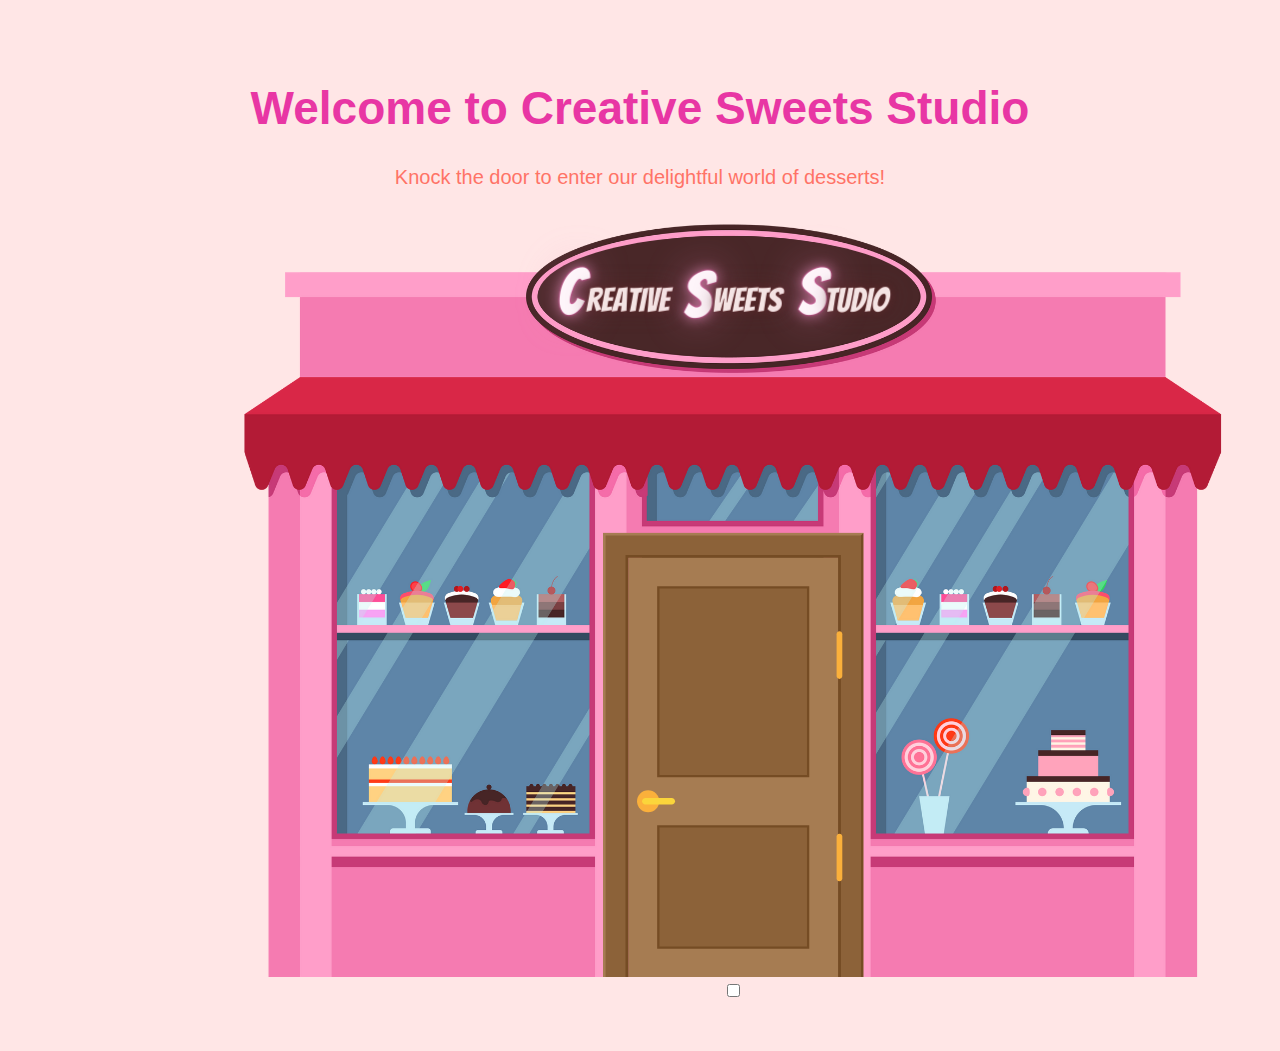
<file: index.html>
<!DOCTYPE html>
<html lang="en">
<head>
    <meta charset="UTF-8">
    <meta name="viewport" content="width=device-width, initial-scale=1.0">
    <title>Welcome to Creative Sweets Studio</title>
    <link rel="stylesheet" href="intro.css">
</head>
<body>
    <div class="container">
        <h1>Welcome to Creative Sweets Studio</h1>
        <p>Knock the door to enter our delightful world of desserts!</p>
        <label for="open-door-checkbox">
            <div class="door">
                <img src="assets/closed-door.png" alt="Closed Door">
                <input type="checkbox" id="open-door-checkbox">
                <img src="assets/open-door.png" alt="Open Door" class="open-door">
                <a href="home.html" class="open-button">Enter</a>
            </div>
        </label>

    </div>
</body>
</html>
</file>
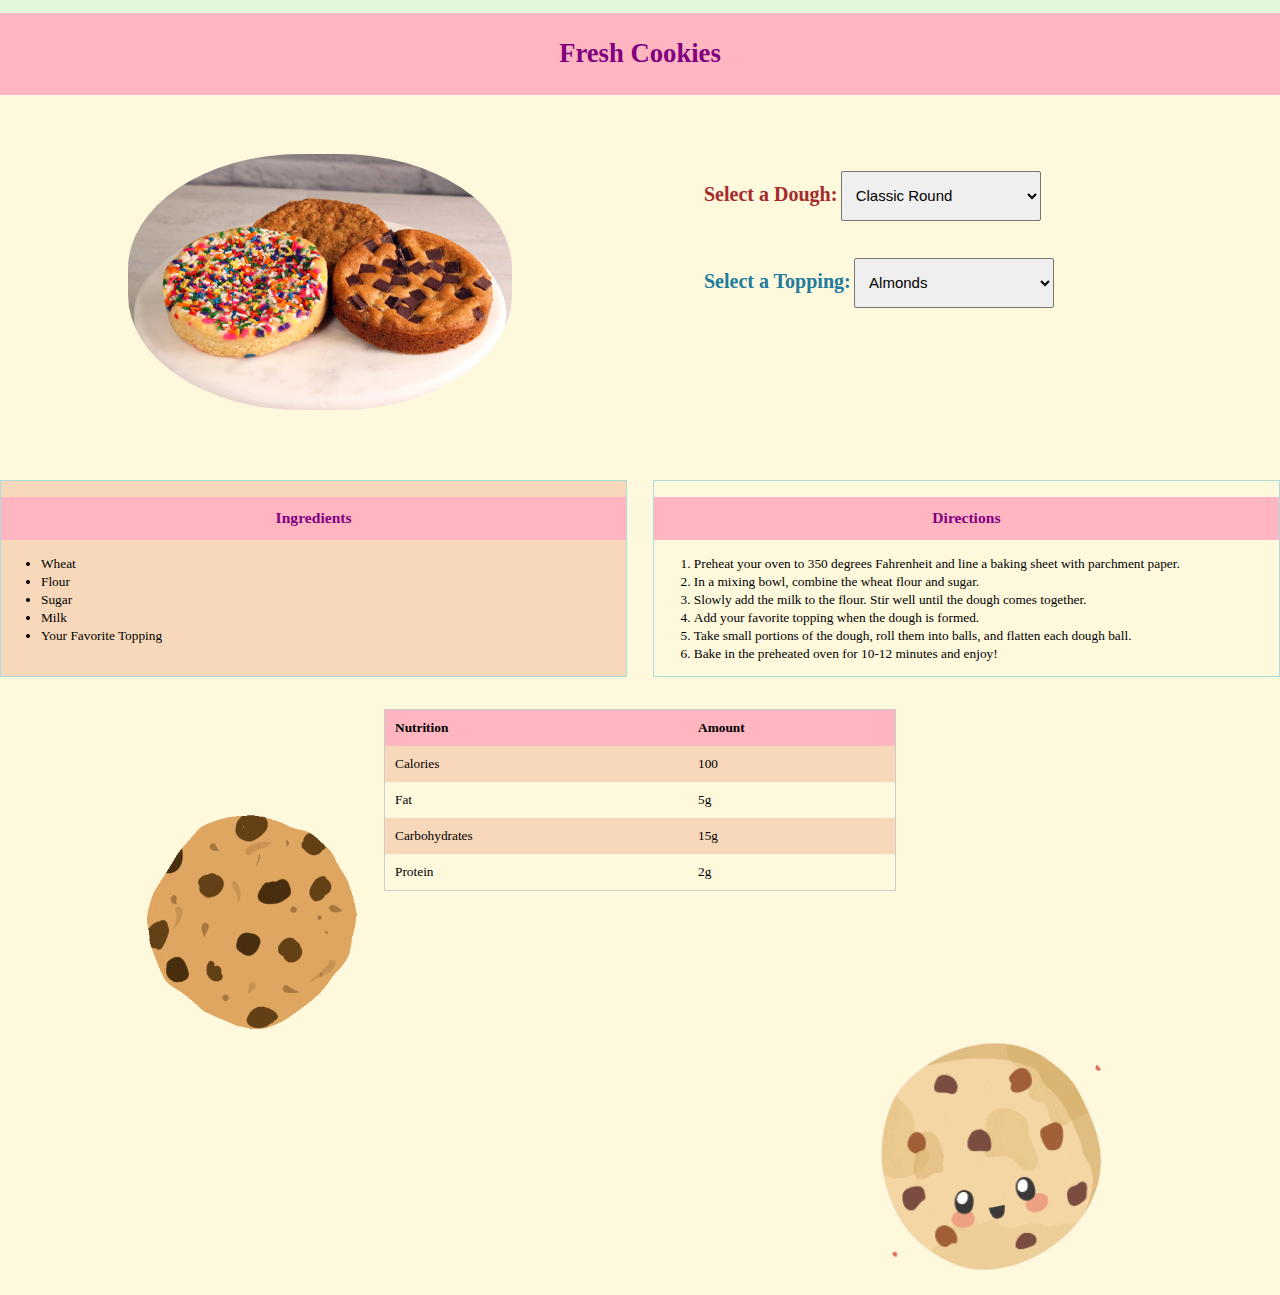
<file: cookie.html>
<!DOCTYPE html>
<html lang="en">
<head>
    <meta charset="UTF-8">
    <meta name="viewport" content="width=device-width, initial-scale=1.0">
    <title>Cookie Recipes</title>
    <link rel="stylesheet" href="style.css">
</head>
<body>

    <div class="abus-recipe">
	
        <h1 id="topname">Fresh Cookies</h1>
     
        <div id="flavour-select">
            <label for="dough">Select a Dough:</label>
            <select id="dough">
                <option value="Classic">Classic Round</option>
                <option value="Shortbread">Shortbread</option>
                <option value="Macaroon">Macaroon</option>
            </select>
        </div>

        <div id="toppings-select">
            <label for="toppings">Select a Topping:</label>
            <select id="toppings">
                <option value="Almonds">Almonds</option>
                <option value="Peanuts">Peanuts</option>
                <option value="ChocoChip">Chocolate chip</option>
            </select>
        </div>

        <div class="image">
            <img src="cookieimg.jpg" alt="Fresh Cookies Image">
		</div>
		 
        <br>
        <div class="info-container">
            <div id="ingredients">
                <h3>Ingredients</h3>
                <ul>
                    <li>Wheat</li>
                    <li>Flour</li>
                    <li>Sugar</li>
                    <li>Milk</li>
                    <li>Your Favorite Topping</li>
                </ul>
            </div>

            <div id="direction">
                <h3>Directions</h3>
                <ol>
                    <li>Preheat your oven to 350 degrees Fahrenheit and line a baking sheet with parchment paper.</li>
                    <li>In a mixing bowl, combine the wheat flour and sugar.</li>
                    <li>Slowly add the milk to the flour. Stir well until the dough comes together.</li>
                    <li>Add your favorite topping when the dough is formed.</li>
                    <li>Take small portions of the dough, roll them into balls, and flatten each dough ball.</li>
                    <li>Bake in the preheated oven for 10-12 minutes and enjoy!</li>
                </ol>
            </div>
        </div>
		<br>
		<br>
		
		<table class="nutrition-table">
            
                <tr>
                    <th>Nutrition</th>
                    <th>Amount</th>
                </tr>
            
          
                <tr>
                    <td>Calories</td>
                    <td>100</td>
                </tr>
                <tr>
                    <td>Fat</td>
                    <td>5g</td>
                </tr>
                <tr>
                    <td>Carbohydrates</td>
                    <td>15g</td>
                </tr>
                <tr>
                    <td>Protein</td>
                    <td>2g</td>
                </tr>
        </table>
		
		 <div class="gif1">
		<img src="cookie2.gif" alt="Fresh Cookies Image">
		</div>
		<div class ="gif2">
		<img src="cookie3.gif" alt="Fresh Cookies Image">
		</div>
		
		
    </div>
	
</body>
</html>
</file>
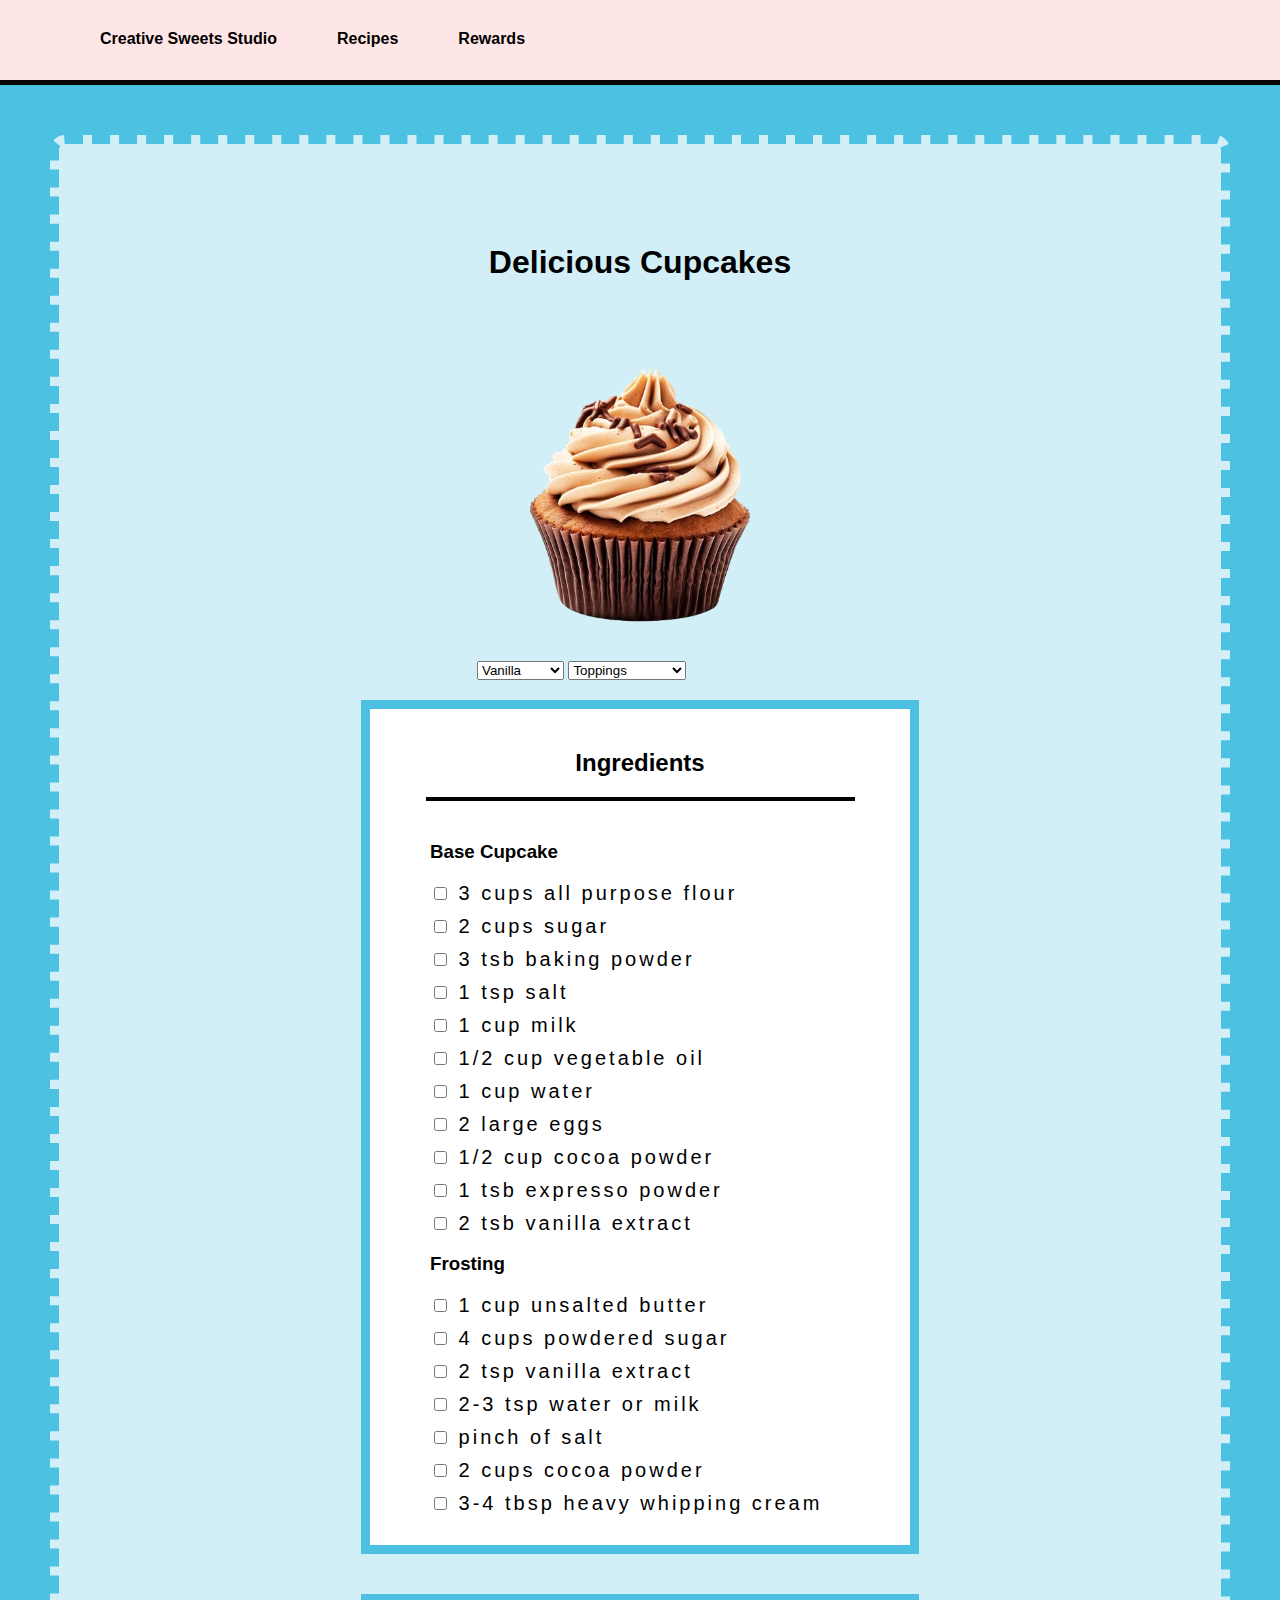
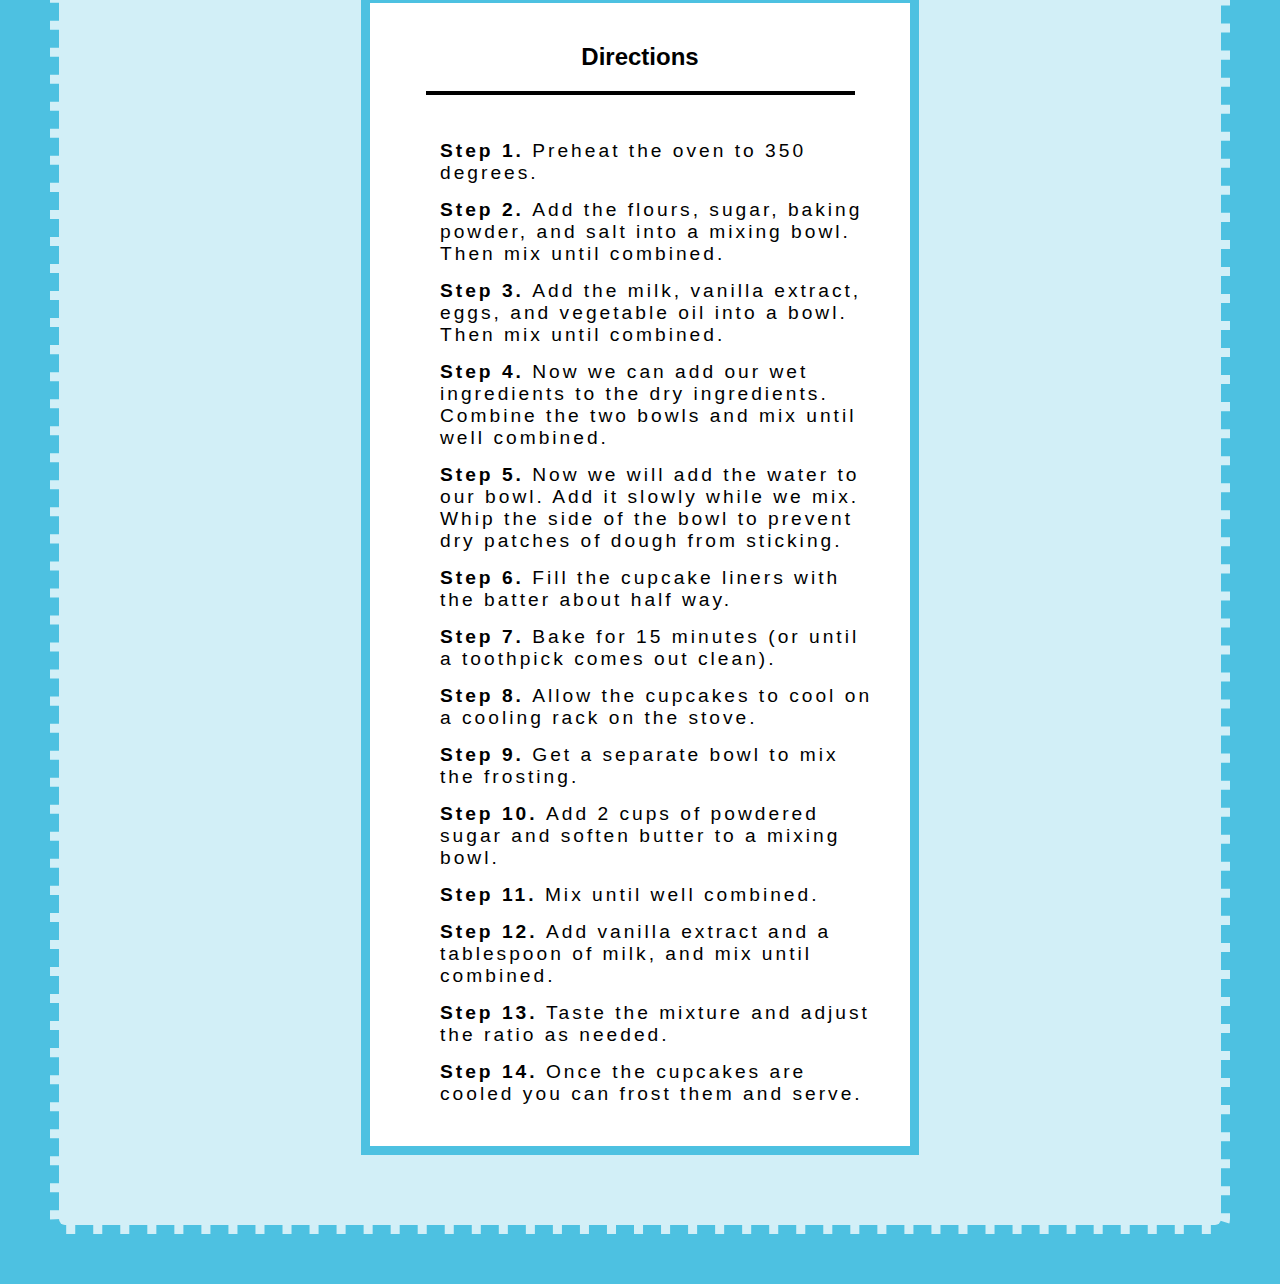
<file: cupcake.html>
<!DOCTYPE html>
<html lang="en">
  <head>
    <!-- lorena's page -->
    <meta charset="UTF-8" />
    <meta name="viewport" content="width=device-width, initial-scale=1.0" />
    <title>Document</title>
    <link rel="stylesheet" href="cupcake.css" />
  </head>
  <body>
    <menu>
      <ul>
        <li><a href="index.html">Creative Sweets Studio</a></li>
        <li><a href="home.html">Recipes</a></li>
        <li><a href="rewards.html">Rewards</a></li>
      </ul>
    </menu>

    <div class="container border">
      <h1>Delicious Cupcakes</h1>

      <div class="row">
        <div class="data">
          <div class="img-data" class="">
            <!-- <img src="assemble_cupcake/cc-i-c.png" class="top" alt="">
                <img src="assemble_cupcake/cc-b-c.png" class="mid" alt="">
                <img src="assemble_cupcake/cc-w.png" class="bottom" alt=""> -->
            <!-- <img src="/assets/cupcake/marshmallow.png" alt="marshmallow"> -->
            <!-- <img src="/assets/cupcake/sprinkles.png" alt="sprinkles"> -->
            <!-- <img src="/assets/cupcake/cookiecrumble.png" alt="cookiecrumble"> -->
            <img
              src="./assets/cupcake/cupcake.png"
              alt="cupcake"
              id=".c-flavor"
              class="pulse"
            />
          </div>
          <!-- <div class="bowl" class="">
            <img
              src="/assets/cupcake/cupcake.png"
              alt="cupcake"
              id=".c-flavor"
              class="sway"
            />
          </div> -->

          <select name="flavors" id="flavors">
            <option value="Flavors" disabled>Flavors</option>
            <option value="vanilla">Vanilla</option>
            <option value="chocolate">Chocolate</option>
            <option value="strawberry">Strawberry</option>
          </select>
          
          <select name="toppings" id="toppings">
            <option value="Toppings" disabed>Toppings</option>
            <option value="sprinkles">Sprinkles</option>
            <option value="marshmallows">Marshmallows</option>
            <option value="cookie">Cookie Crumble</option>
          </select>
        </div>
      </div>

      <!-- <hr /> -->

      <div class="row">
        <div class="ingredients border2">
          <h2>Ingredients</h2>
          <hr>
          <div class="inner-ingredients">
            <h3>Base Cupcake</h3>
            <div class="ingredient">
              <input type="checkbox" id="item" />
              <label for="item">3 cups all purpose flour</label>
            </div>
            <div class="ingredient">
              <input type="checkbox" id="item" />
              <label for="item">2 cups sugar</label>
            </div>
            <div class="ingredient">
              <input type="checkbox" id="item" />
              <label for="item">3 tsb baking powder</label>
            </div>

            <div class="ingredient">
              <input type="checkbox" id="item" />
              <label for="item">1 tsp salt</label>
            </div>
            <div class="ingredient">
              <input type="checkbox" id="item" />
              <label for="item">1 cup milk</label>
            </div>
            <div class="ingredient">
              <input type="checkbox" id="item" />
              <label>1/2 cup vegetable oil</label><br />
            </div>

            <div class="ingredient">
              <input type="checkbox" id="item" />
              <label for="item">1 cup water</label>
            </div>
            <div class="ingredient">
              <input type="checkbox" id="item" />
              <label for="item">2 large eggs</label>
            </div>
            <div class="ingredient">
              <input type="checkbox" id="item" />
              <label>1/2 cup cocoa powder</label><br />
            </div>
            <div class="ingredient">
              <input type="checkbox" id="item" />
              <label>1 tsb expresso powder</label><br />
            </div>
            <div class="ingredient">
              <input type="checkbox" id="item" />
              <label>2 tsb vanilla extract</label>
            </div>

            <!-- <li class="c-flavor">1/2 cup cocoa powder</li>
                <li class="c-flavor">1 tsb expresso powder</li>
                <li class="c-flavor">2 tsb vanilla extract</li> -->

            <!-- INGREDIENT - SECONDARY SECTION -->

            <h3>Frosting</h3>
            <div class="ingredient">
              <input type="checkbox" id="item" />
              <label>1 cup unsalted butter</label>
            </div>
            <div class="ingredient">
              <input type="checkbox" id="item" />
              <label>4 cups powdered sugar</label>
            </div>
            <div class="ingredient">
              <input type="checkbox" id="item" />
              <label>2 tsp vanilla extract</label>
            </div>
            <div class="ingredient">
              <input type="checkbox" id="item" />
              <label>2-3 tsp water or milk</label>
            </div>
            <div class="ingredient">
              <input type="checkbox" id="item" />
              <label>pinch of salt</label>
            </div>
            <div class="ingredient">
              <input type="checkbox" id="item" />
              <label>2 cups cocoa powder</label>
            </div>
            <div class="ingredient">
              <input type="checkbox" id="item" />
              <label>3-4 tbsp heavy whipping cream</label>
            </div>

            <!-- <li class="c-frosting">2 cups cocoa powder</li>
              <li class="c-frosting">3-4 tbsp heavy whipping cream</li> -->
          </div>
        </div>

        <!-- <hr /> -->
        <div class="recipe border2">
          <h2>Directions</h2>
          <hr>
          <ol>
            <li>Preheat the oven to 350 degrees.</li>
            <li>
              Add the flours, sugar, baking powder, and salt into a mixing bowl.
              Then mix until combined.
            </li>
            <li>
              Add the milk, vanilla extract, eggs, and vegetable oil into a
              bowl. Then mix until combined.
            </li>
            <li>
              Now we can add our wet ingredients to the dry ingredients. Combine
              the two bowls and mix until well combined.
            </li>
            <li>
              Now we will add the water to our bowl. Add it slowly while we mix.
              Whip the side of the bowl to prevent dry patches of dough from
              sticking.
            </li>
            <li>Fill the cupcake liners with the batter about half way.</li>
            <li>Bake for 15 minutes (or until a toothpick comes out clean).</li>
            <li>Allow the cupcakes to cool on a cooling rack on the stove.</li>
            <li>Get a separate bowl to mix the frosting.</li>
            <li>
              Add 2 cups of powdered sugar and soften butter to a mixing bowl.
            </li>
            <li>Mix until well combined.</li>
            <li>
              Add vanilla extract and a tablespoon of milk, and mix until
              combined.
            </li>
            <li>Taste the mixture and adjust the ratio as needed.</li>
            <li>Once the cupcakes are cooled you can frost them and serve.</li>
          </ol>
        </div>
      </div>

      <!-- <hr /> -->
    </div>
  </body>
</html>
</file>
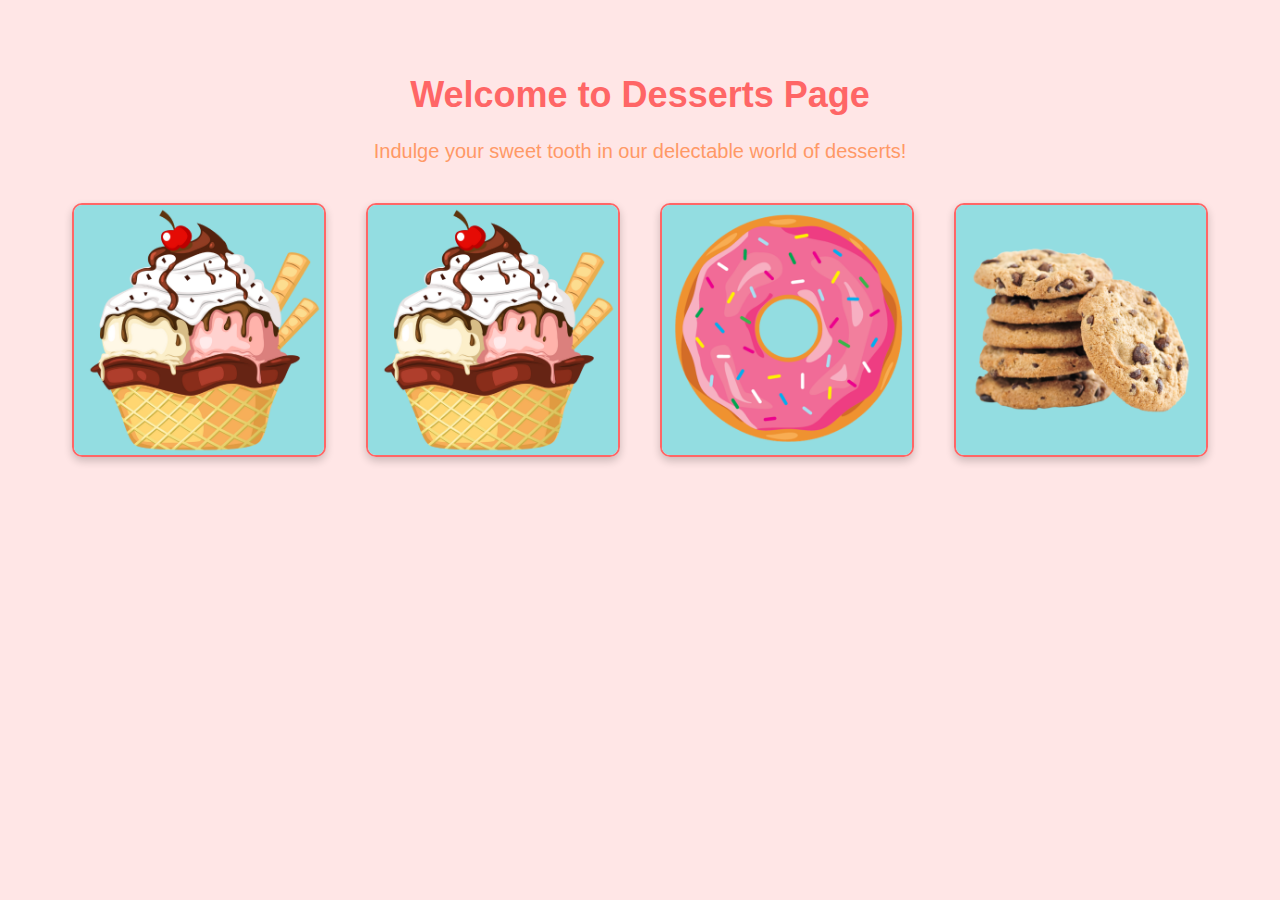
<file: home.html>
<!DOCTYPE html>
<html lang="en">
<head>
    <meta charset="UTF-8">
    <meta name="viewport" content="width=device-width, initial-scale=1.0">
    <title>Dessert Page</title>
    <link rel="stylesheet" href="styles.css">
</head>
<body>
    <div class="container">
        <h1>Welcome to Desserts Page</h1>
        <p>Indulge your sweet tooth in our delectable world of desserts!</p>
        <div class="dessert-boxes">
            <div class="dessert-boxes">
                <div class="box cupcake">
                    <a href="cupcake.html">
                        <div class="box-image">
                        </div>
                    </a>
                </div>
                <div class="box ice-cream">
                    <a href="icecream.html">
                        <div class="box-image">
                        </div>
                    </a>
                </div>
                <div class="box donut">
                    <a href="donut.html">
                        <div class="box-image">
                        </div>
                    </a>
                </div>
                <div class="box cookies">
                    <a href="cookie.html">
                        <div class="box-image">
                        </div>
                    </a>
                </div>
            </div>            
        </div>
    </div>
</body>
</html>
</file>
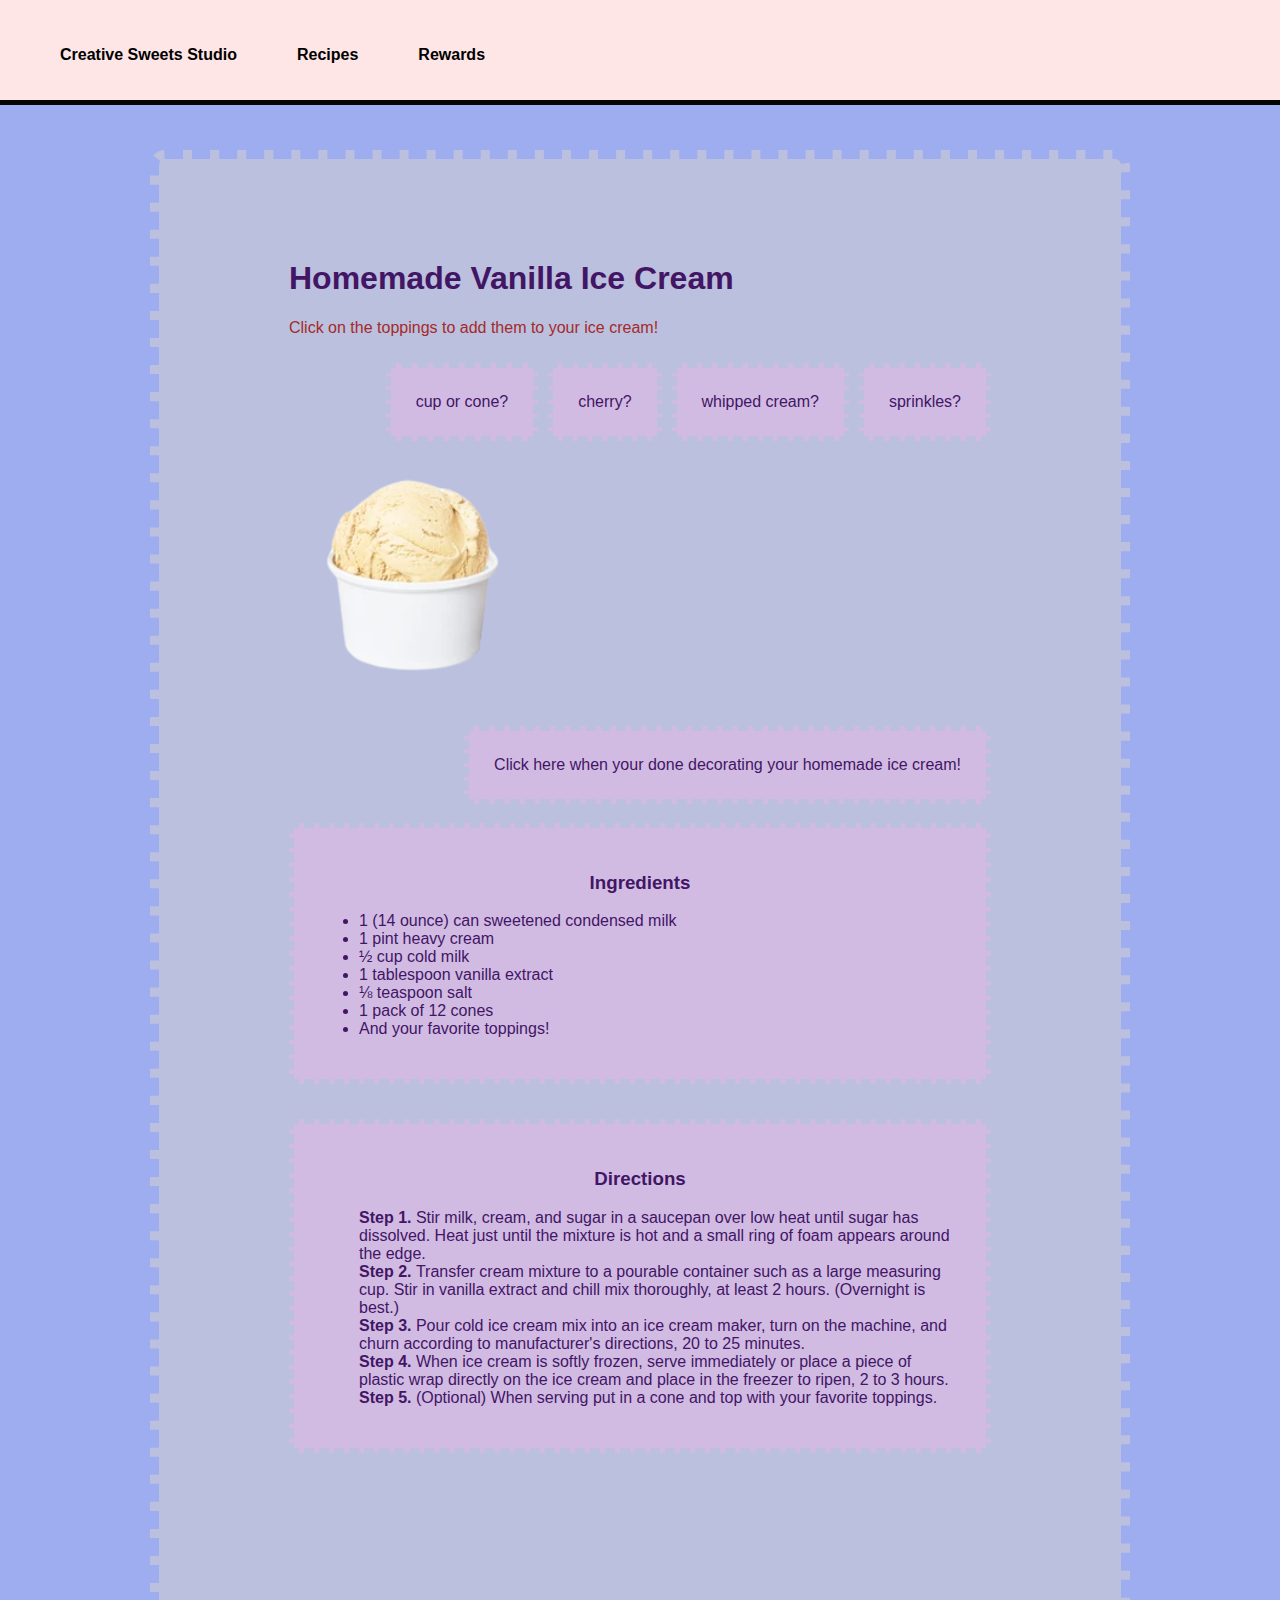
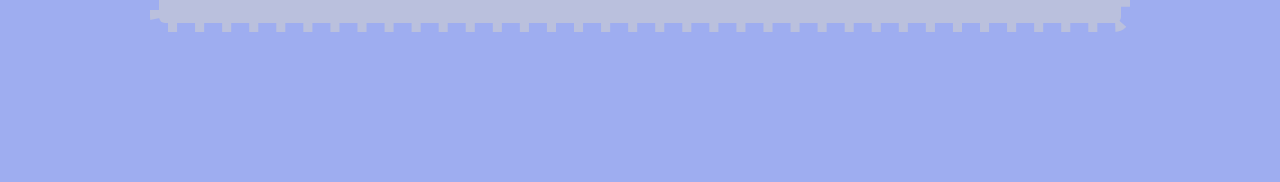
<file: icecream.html>
<!--wajeeha-->
<!DOCTYPE html>
<html lang="en">
    <head>
        <meta charset="UTF-8">
        <meta name="viewport" content="width=device-width, initial-scale=1.0">
        <link rel="stylesheet" href="icecream.css">
        <title>Ice Cream Recipe</title>
    </head>
    <body>
        <div class="menu">
            <ul>
                <li><a href="index.html">Creative Sweets Studio</a></li>
                <li><a href="home.html">Recipes</a></li>
                <li><a href="rewards.html">Rewards</a></li>
                <!-- <li><a href="https://desserts-web-page.vercel.app/">Creative Sweets Studio</a></li>
                <li><a href="https://desserts-web-page.vercel.app/home.html">Recipes</a></li>
                <li><a href="https://desserts-web-page.vercel.app/rewards.html">Rewards</a></li> -->
            </ul>
        </div>
    <main>
        <h1>Homemade Vanilla Ice Cream</h1>
        <p>Click on the toppings to add them to your ice cream!</p>
    
            <input type="checkbox" id="sprinkles">
        <label for="sprinkles">sprinkles?</label>
            <img src="sprinkles.png" alt="sprinkles" class="sprinkles">

            <input type="checkbox" id="whippedcream">
        <label for="whippedcream">whipped cream?</label>
            <img src="whippedcream.png" alt="whippedcream" class="whippedcream">

            <input type="checkbox" id="cherry">
        <label for="cherry">cherry?</label>
            <img src="cherry.png" alt="cherry" class="cherry">

            <input type="checkbox" id="cone">
        <label for="cone">cup or cone?</label>
            <img src="v_cup.png" alt="icecream" class="icecream slide">
    
            <input type="checkbox" id="confetti">
        <label for="confetti">Click here when your done decorating your homemade ice cream!</label>
            <img src="confetti.png" alt="confetti" class="confetti">

            <br><br><br><br><br>
            <div class="ingredient">
                <h3>Ingredients</h3>
                <ul>    
                    <li>1 (14 ounce) can sweetened condensed milk</li>
                    <li>1 pint heavy cream</li>
                    <li>½ cup cold milk</li>
                    <li>1 tablespoon vanilla extract</li>
                    <li>⅛ teaspoon salt</li>
                    <li>1 pack of 12 cones</li>
                    <li>And your favorite toppings!</li>
                </ul>
            </div>

            <div class="ingredient">
                <h3>Directions</h3>
                <ol>
                    <li>Stir milk, cream, and sugar in a saucepan over low heat until sugar has dissolved. Heat just until the mixture is hot and a small ring of foam appears around the edge. </li>
                    <li>Transfer cream mixture to a pourable container such as a large measuring cup. Stir in vanilla extract and chill mix thoroughly, at least 2 hours. (Overnight is best.)</li>
                    <li>Pour cold ice cream mix into an ice cream maker, turn on the machine, and churn according to manufacturer's directions, 20 to 25 minutes.</li>
                    <li>When ice cream is softly frozen, serve immediately or place a piece of plastic wrap directly on the ice cream and place in the freezer to ripen, 2 to 3 hours.</li>
                    <li>(Optional) When serving put in a cone and top with your favorite toppings. </li>
                </ol>
            </div>
            <br><br><br><br><br>
    </main>
    </body>
</html>
</file>
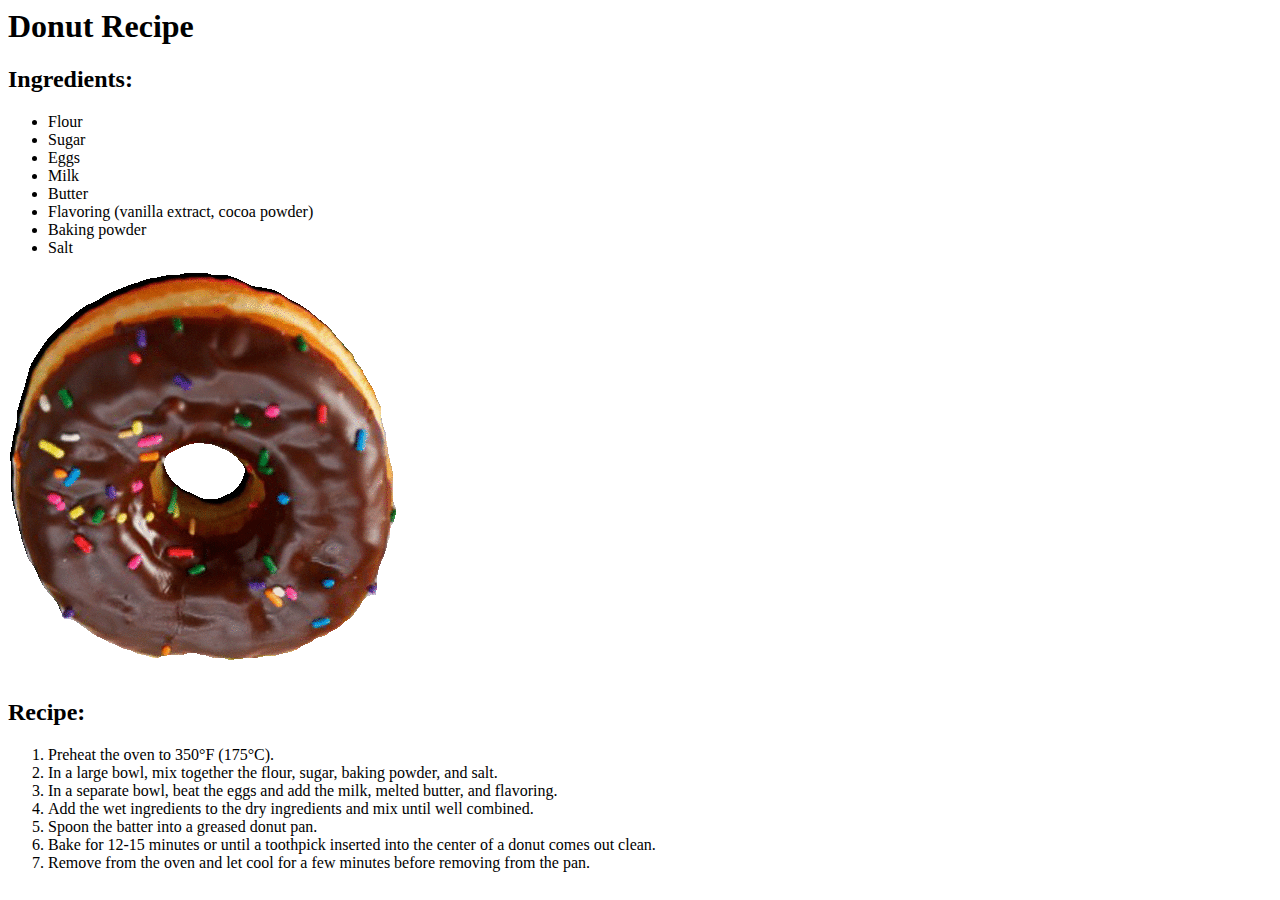
<file: Recipe.html>
<html lang="en">
  <head>
    <meta charset="UTF-8" />
    <meta name="viewport" content="width=device-width, initial-scale=1.0" />
    <title>Recipe Page</title>
  </head>
  <body>
    <h1>Donut Recipe</h1>
    <div class="recipe-container">
      <!-- Ingredients Section -->
      <div class="ingredients">
        <h2>Ingredients:</h2>
        <ul>
          <li>Flour</li>
          <li>Sugar</li>
          <li>Eggs</li>
          <li>Milk</li>
          <li>Butter</li>
          <li>Flavoring (vanilla extract, cocoa powder)</li>
          <li>Baking powder</li>
          <li>Salt</li>
        </ul>
      </div>
      <div>
        <img src="chocolate.jpeg" alt="Delicious Donut" class="donut-gif" />
      </div>

      <!-- Recipe Section -->
      <div class="recipe">
        <h2>Recipe:</h2>
        <ol>
          <li>Preheat the oven to 350°F (175°C).</li>
          <li>
            In a large bowl, mix together the flour, sugar, baking powder, and
            salt.
          </li>
          <li>
            In a separate bowl, beat the eggs and add the milk, melted butter,
            and flavoring.
          </li>
          <li>
            Add the wet ingredients to the dry ingredients and mix until well
            combined.
          </li>
          <li>Spoon the batter into a greased donut pan.</li>
          <li>
            Bake for 12-15 minutes or until a toothpick inserted into the center
            of a donut comes out clean.
          </li>
          <li>
            Remove from the oven and let cool for a few minutes before removing
            from the pan.
          </li>
        </ol>
      </div>
    </div>

    <div class="donut-spinner"></div>
  </body>
</html>
</file>
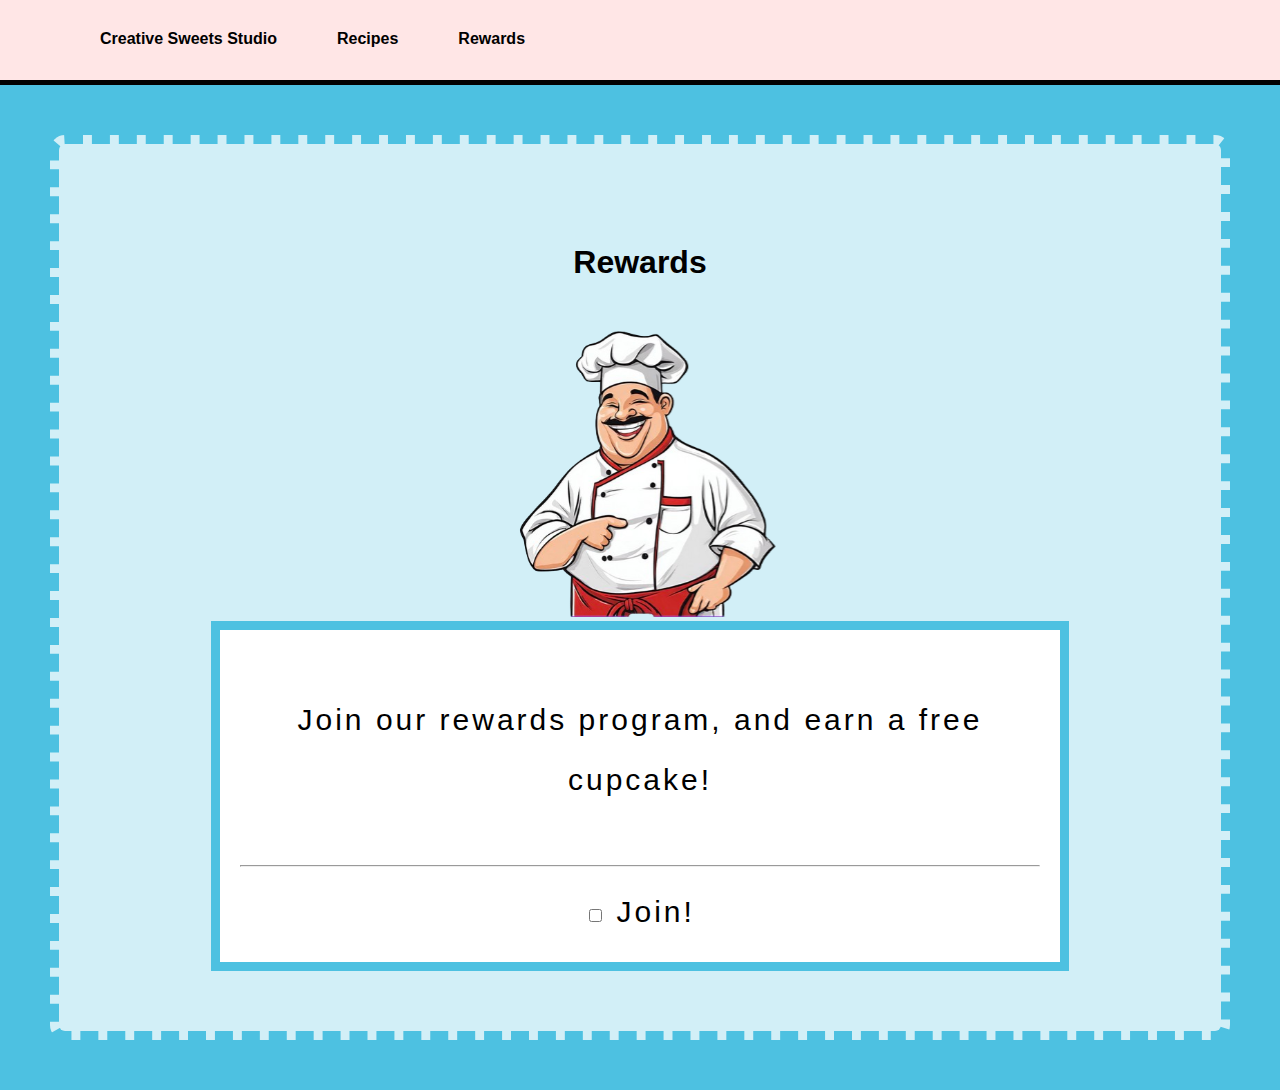
<file: rewards.html>
<!DOCTYPE html>
<html lang="en">
  <head>
    <!-- lorena's page -->
    <meta charset="UTF-8" />
    <meta name="viewport" content="width=device-width, initial-scale=1.0" />
    <title>Document</title>
    <link rel="stylesheet" href="rewards.css" />
  </head>
  <body>
    <menu>
      <ul>
        <li><a href="index.html">Creative Sweets Studio</a></li>
        <li><a href="home.html">Recipes</a></li>
        <li><a href="rewards.html">Rewards</a></li>
      </ul>
    </menu>

    <div class="container border">
      <h1>Rewards</h1>
      <div class="row">
        <div class="data">
          <div class="img-data" class="">
            <img
              src="./assets/rewards/chef.png"
              alt="chef"
              id="chef"
              class="pulse"
            />
          </div>
        </div>
        <div class="content border2">
          <p>Join our rewards program, and earn a free cupcake!</p>
          <hr>

          <label id="rewards0">
            <input type="checkbox" autocomplete="off"> Join!
            <label id="rewards1">
              
              <label for="fname">Enter your Name:</label>
              <input type="text" autocomplete="off" placeholder="">
              <hr>

              <label id="rewards2" class="special">
                Welcome to the Creative Sweets Studio Rewards Program!
              </label>
            </label>
          </label>

          <!-- <label for="rewards2" id="rewards1"> -->
        </div>
      </div>
    </div>
  </body>
</html>
</file>
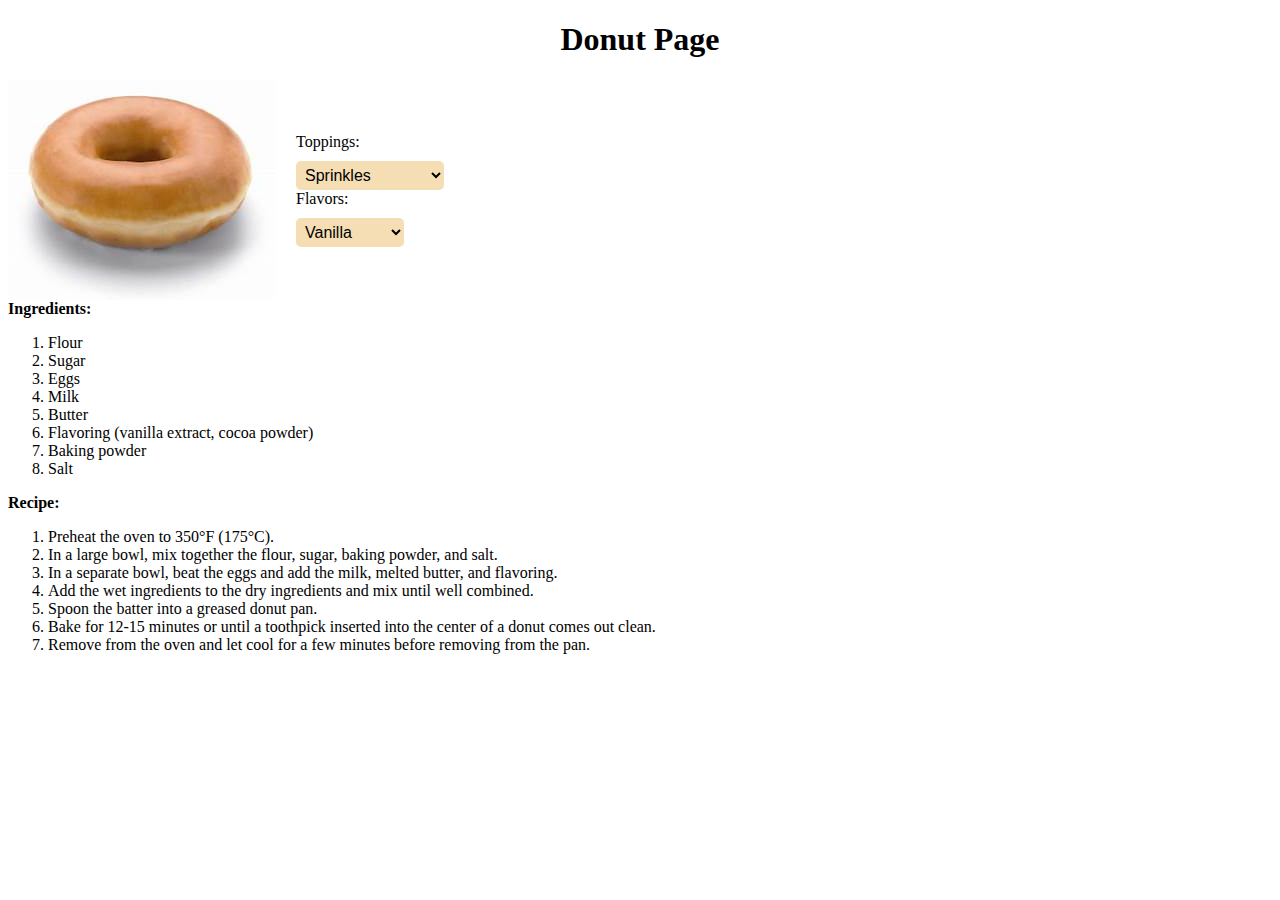
<file: assets/donut.html>
<!DOCTYPE html>
<html>
  <head>
    <title>Donut Page</title>
    <link rel="stylesheet" href="donut.css" />
  </head>
  <body>
    <h1>Donut Page</h1>
    <div class="container" class="donut sprinkles">
      <img src="donut.jpeg" alt="A delicious donut" />
      <div class="dropdowns">
        <label for="toppings">Toppings:</label>
        <select id="toppings" name="toppings">
          <option value="sprinkles">Sprinkles</option>
          <option value="chocolate chips">Chocolate Chips</option>
          <option value="caramel">Caramel</option>
          <option value="fruit">Fruit</option>
        </select>

        <label for="flavors">Flavors:</label>
        <select id="flavors" name="flavors">
          <option value="vanilla">Vanilla</option>
          <option value="chocolate">Chocolate</option>
          <option value="strawberry">Strawberry</option>
          <option value="blueberry">Blueberry</option>
        </select>
      </div>
    </div>
    <div></div>
    <div>
      <label for="Ingredients"><strong>Ingredients:</strong></label>
      <ol>
        <li>Flour</li>
        <li>Sugar</li>
        <li>Eggs</li>
        <li>Milk</li>
        <li>Butter</li>
        <li>Flavoring (vanilla extract, cocoa powder)</li>
        <li>Baking powder</li>
        <li>Salt</li>
      </ol>
    </div>
    <div>
      <label for="Recipe"><strong>Recipe:</strong></label>
      <ol>
        <li>Preheat the oven to 350°F (175°C).</li>
        <li>
          In a large bowl, mix together the flour, sugar, baking powder, and
          salt.
        </li>
        <li>
          In a separate bowl, beat the eggs and add the milk, melted butter, and
          flavoring.
        </li>
        <li>
          Add the wet ingredients to the dry ingredients and mix until well
          combined.
        </li>
        <li>Spoon the batter into a greased donut pan.</li>
        <li>
          Bake for 12-15 minutes or until a toothpick inserted into the center
          of a donut comes out clean.
        </li>
        <li>
          Remove from the oven and let cool for a few minutes before removing
          from the pan.
        </li>
      </ol>
    </div>
  </body>
</html>
</file>
<file: intro.css>
body {
    margin: 0;
    padding: 0;
    background-color: #ffe6e6;
    font-family: Arial, sans-serif;
}

.container {
    text-align: center;
    padding: 50px;
}

h1 {
    font-size: 46px;
    color: #e836a4;
}

p {
    font-size: 20px;
    margin: 20px 0;
    color: #ff7366;
}



.door {
    position: relative;
    display: inline-block;
    cursor: pointer;
}

/* ... Other CSS styles ... */

.open-door {
    position: absolute;
    top: 0;
    left: 0;
    display: none;
}

.door .open-button {
    text-decoration: none;
    background-color: #ff6666;
    color: #fff;
    padding: 10px 20px;
    border-radius: 5px;
    font-size: 18px;
    margin-top: 20px;
    display: none; /* Add this line */
}



.door #open-door-checkbox:checked + .open-door + .open-button {
    display: block;
}

#open-door-checkbox:checked + .open-door {
    display: block;
}
</file>
<file: style.css>
body {
    font-family: Arial, Helvetica, sans-serif;
    font-size: 1em;
	background-color: #E1F8DC;
	padding:0;
	margin:0;
}
.menu {
    background-color: #ffe6e6;
    min-height: 80px;
    padding:0;
	border: none;
	border-bottom: 5px solid rgb(2, 2, 2);
	position:absolute;
    top: 0;
    left: 0;
    right: 0;
   
}

.menu ul {
    display: flex;
    padding: 30px;
   
}

.menu ul li {
    list-style: none;
   
}

.menu ul li a {
    padding: 30px;
    font-weight: bold;
    text-decoration: none;
    color: black;
 
}

.menu ul li a:hover {
    background-color: #ff6666;
}
.dashed-border {
    border: 6.5px dashed orange;
    margin: 130px;
    padding: 10px;
    position: relative; 
}

#topname {
    margin-top: 1%;
}
@keyframes slideInLeft{
	from{
		transform: translateX(-300px);
	}
	to{
		transform: translateX(0);
	}
}
.abus-recipe #topname{
	animation: slideInLeft 1s ease-out both;
	
}
	

.abus-recipe {
    margin: auto;
    font-family: Verdana;
    border-radius: 2px;
    font-size: 10pt;
	background-color: #FEF8DD;
}

.abus-recipe h1,
.abus-recipe h3 {
	color:purple;
    padding: 2%;
    background-color: #FFB6C1;
    text-align: center;
    transition: background-color 0.7s; 
}
.abus-recipe h1:hover,
.abus-recipe h3:hover {
    background-color: lightblue;
    transform: scale(1.05);
    cursor: pointer;
}
.abus-recipe img {
    width: 30%;
    height: 25%;
   
    border-radius: 45%;
    margin-left: 10%;
    margin-top: -12%;
}
.abus-recipe .image img:hover {
	
  animation: bounce 1s ease infinite;
  cursor: pointer;
}

@keyframes bounce {
   0%, 100% {
        transform: translateY(0);
    }
    25%, 75% {
        transform: translateY(-30px); 
    }
    50% {
        transform: translateY(30px); 
    }
    
}


.abus-recipe .info-container  {
    display: flex;
    margin: 0;
    gap: 2%;
	
}

#flavour-select {
    margin-left: 55%;
    margin-top: 5%;
}

#toppings-select {
    margin-left: 55%;
    margin-top: 2%;
}

#flavour-select label {
    color: brown;
    font-size: 20px;
    font-weight: bolder;
}

#toppings-select label {
    font-size: 20px;
    font-weight: bolder;
    color: rgb(33, 123, 156);
}

#flavour-select select {
    padding: 10px;
    margin-top: 2%;
    border-radius: 2px;
    justify-content: center;
    position: relative;
    height: 50px;
    width: 200px;
    font-size: 15px;
}

#toppings-select select {
    padding: 10px;
    margin-top: 2%;
    border-radius: 2px;
    justify-content: center;
    position: relative;
    height: 50px;
    width: 200px;
    font-size: 15px;
}

.info-container li:hover {
    color: #61C49A;
    font-size: 16px;
	transition: color 0.3s;
	  cursor: pointer;
}

.abus-recipe #ingredients {
    border: 1px solid #ACDDDE;
    background-color: #F7D8BA;
    width: 50%;
    height: auto;
    line-height: 1.4vw;
    margin-top: 50px;
}

.abus-recipe #direction {
    border: 1px solid #ACDDDE;
    background-color: #FEF8DD;
    width: 50%;
    height: auto;
    line-height: 1.4vw;
    margin-top: 50px;
}

#direction li {
    padding-right: 20px;
}
.nutrition-table {
    width: 40%;
	margin-left: 30%;
    border-collapse: collapse;
    border: 1px solid #ccc;

}

.nutrition-table th, .nutrition-table td {
    padding: 10px;
    text-align: left;
}

.nutrition-table th {
    background-color: #FFB6C1;
}

.nutrition-table tr:nth-child(even) {
    background-color: #F7D8BA;
}

.nutrition-table tr:nth-child(odd) {
    background-color: #FEF8DD;
}
.nutrition-table tr {
    transition: background-color 0.3s;
}

.nutrition-table tr:hover {
    background-color: lightblue;
	cursor: pointer;
}

 .gif1{
	
	margin-bottom: 250px;
	width: 80%;
    height: 80%;
}
 .gif2{
	
	width: 70%;
    height: 70%;
	margin-left: 60%;
	margin-top: -200px;
	
	
}
</file>
<file: cupcake.css>
body {
  background-color: #4dc1e1;
  font-family: Arial, Helvetica, sans-serif;
  font-size: 1em;
  padding: 0;
  margin: 0;
}

/* navigation menu */
menu {
  background-color: #ffe6e6;
  min-height: 80px;
  margin: 0;
  border-bottom: rgb(2, 2, 2) solid 5px;
}
menu ul {
  display: flex;
  padding: 30px;
}
menu ul li {
  list-style: none;
}
menu ul li a {
  padding: 30px;
  font-weight: bold;
  text-decoration: none;
  color: black;
}
menu ul li a:hover {
  background-color: #ff6666;
}

/* page container */
.container {
  padding: 50px;
  margin: 50px;
}

.border {
  background-color: #d2eff7;
  border-radius: 15px;
  border-style: dashed;
  border-width: 9px;
  border-color: #4dc1e1;
}
.border2 {
  border-style: solid;
  border-color: #eac9c9;
  border-color: #4dc1e1;
  background-color: #ffe6e6;
  background-color: #ffffff;
  border-width: 9px;
}

@keyframes lookhere {
  0% {
    transform: translateY(0px);
  }
  50% {
    transform: scale(2);
    color: red;
  }
  100% {
    transform: translateY(0px);
  }
}
h1 {
  margin: 50px;
  text-align: center;
  animation: lookhere;
  animation-duration: 2s;
  animation-iteration-count: infinite;
}
h2 {
  text-align: center;

}

/* section contain into rows */
.row {
  display: flex;
  flex-wrap: wrap;
  justify-content: space-evenly;
}

/* section - ingredients */
.ingredients,
.recipe {
  clear: both;
  width: 500px;
  min-width: 400px;
  padding: 20px;
  margin: 20px;
}

.ingredient {
  font-size: 20px;
  margin-bottom: 10px;
  letter-spacing: 3px;
}

.inner-ingredients {
  padding: 0 40px;
}

@keyframes fade {
  from {
    opacity: 0;
  }
  to {
    opacity: 100;
  }
}

.recipe ol li {
  animation-name: fade;
  animation-duration: 20s;
  animation-iteration-count: 1;
  letter-spacing: 3px;
  margin: 5px;
}

.recipe ol li:hover {
  color: red;
}


input[type="checkbox"]:checked + label {
  text-decoration: line-through;
  font-style: italic;
  color: red;
}

.container ul {
  margin-left: 10px;
}
.container ol {
  list-style-type: none;
  counter-reset: counter;
}
.container ol li:before {
  content: "Step " counter(counter) ". ";
  counter-increment: counter;
  font-weight: bold;
}
.container li {
  font-size: 1.2em;
  padding: 5px;
}
.container hr {
  width: 85%;
  color: #4dc1e1;
  border: solid black 2px;
  /* margin-top: 20px; */
  margin-bottom: 40px;
}

.menu {
  float: left;
}
.menu select {
  min-width: 280px;
  height: 30px;
  font-size: 20px;
  text-align: center;
}
.menu div {
  margin: 30px;
}

/* .c-flavor {
    display: none;
} */
/* .c-icing {
    display: none;
} */

.pulse {
  animation: pulse 1s infinite ease-in-out alternate;
}
@keyframes pulse {
  from {
    transform: scale(0.8);
  }
  to {
    transform: scale(1.2);
  }
}

/* img {
  animation: sway;
  animation-duration: 6s;
  animation-iteration-count: 1;
} */

/* .img-data {
  display: block;
} */

#flavors option:checked[value="vanilla"] + .img-data {
  display: none;
  /* animation: main-ingredients;
  animation-duration: 6s;
  animation-iteration-count: 1; */
}

@keyframes main-ingredients {
  0% {
    display: block;
  }
}

.sway {
  position: relative;
  left: 0;
  animation: sway 2s ease-in-out infinite;
}

@keyframes sway {
  0% {
    left: 0;
  }
  50% {
    left: 100px;
  }
  100% {
    left: 0;
  }
}


/* img {
  max-width: 300px;
}
.img-data {
    float: left;
} */

/* .img-data .top {
    position: relative;
    top: 20px;
    width: 530px;
    z-index: 3;
    
}
.img-data .mid {
    position: absolute;
    top: 410px;
    width: 530px;
    left: 350px;
    z-index: 2;
}
.img-data .bottom {
    position: absolute;
    top: 418px;
    width: 530px;
    left: 355px;
    z-index: 3;
} */
</file>
<file: styles.css>
body {
    margin: 0;
    padding: 0;
    background-color: #ffe6e6;
    font-family: Arial, sans-serif;
}

.container {
    text-align: center;
    padding: 50px;
}

h1 {
    font-size: 36px;
    color: #ff6666;
    transition: transform 0.3s ease-in-out;
}

h1:hover {
    transform: scale(1.1);
    animation: welcomeAnimation 2s;
}

@keyframes welcomeAnimation {
    0% {
        transform: scale(1);
        opacity: 0.2;
    }
    50% {
        transform: scale(1.1);
        opacity: 1;
    }
    100% {
        transform: scale(1);
        opacity: 0.2;
    }
}

p {
    font-size: 20px;
    margin: 20px 0;
    color: #ff9966;
}

.dessert-boxes {
    display: flex;
    justify-content: space-around;
    flex-wrap: wrap;
}

.box {
    width: 250px;
    height: 250px;
    border: 2px solid #ff6666;
    border-radius: 10px;
    text-align: center;
    margin: 20px;
    overflow: hidden;
    box-shadow: 0 4px 8px rgba(0, 0, 0, 0.2);
    transition: transform 0.3s ease-in-out;
    cursor: pointer;
}

.box:hover {
    transform: scale(1.1);
    background-color: #f5abf6;
}

.box.cupcake .box-image {
    background-image: url('assets/cupcake.png');
}

.box.ice-cream .box-image {
    background-image: url('assets/icecream.png');
}

.box.donut .box-image {
    background-image: url('assets/donut.png');
}

.box.cookies .box-image {
    background-image: url('assets/cookies.png');
}

/* Common styles for all boxes */
.box-image {
    width: 100%;
    height: 100%;
    background-size: cover;
    background-repeat: no-repeat;
    background-position: center;
    transition: background-image 0.3s ease-in-out; 
}

.box.cupcake:hover .box-image {
    background-image: url('assets/cupcake-tryme.png');
}

.box.ice-cream:hover .box-image {
    background-image: url('assets/icecream-tryme.png');
}

.box.donut:hover .box-image {
    background-image: url('assets/donut-tryme.png');
}

.box.cookies:hover .box-image {
    background-image: url('assets/cookies-tryme.png');
}
</file>
<file: icecream.css>
body{
    background-color: rgb(158, 173, 240);
    font-family: Arial, Helvetica, sans-serif;
    font-size: 1em;
    color: rgb(66, 21, 101);
    display: flex;
    margin: 0;
}
p{
    color:brown;
}
.ingredient{
    background-color: rgba(210, 187, 227, 0.97);
    border: 5px dashed rgb(186, 192, 221);
    padding: 25px;
    margin-top: 35px;
}
.ingredient h3{
    text-align: center;
}
.ingredient h3:hover{
    font-size: large;
}
.ingredient li:hover{
    color: rgb(64, 6, 64);
    background-color: #ffe6e6af;
}
.icecream{
    position:relative;
    overflow: hidden;
    margin-top: 0;
    width: 30%;
    margin-left:2%;
    z-index: 2;
}
.whippedcream{
    opacity: 0;
    position: absolute;
    z-index: 4;
    width:10%;
    top:43%;
    left:25%;
}
.cherry{
    opacity: 0;
    position: absolute;
    z-index: 9;
    top:35%;
    left:26%;
    width:10%;
}
.sprinkles{
    opacity: 0;
    position: absolute;
    z-index: 5;
    width:13%;
    top:48%;
    left:24%;
}
.confetti{
    opacity: 0;
    position: absolute;
    z-index: 1;
    width:25%;
    top:48%;
    left:18%;
    animation: pulse 2s infinite;
}
ol{
    list-style-type: none;
    counter-reset: counter;
}
ol li:before {
    content: "Step " counter(counter) ". ";
    counter-increment: counter;
    font-weight: bold;
}
main{
    background-color: rgb(186, 192, 221);
    padding: 80px 130px;
    margin: 150px;
    border-radius: 15px;
    border-style: dashed;
    border-width: 9px;
    border-color: rgb(158, 173, 240);
}
.slide{
    animation-duration: 3s;
    animation-name: slidein;
}
@keyframes slidein {
    from {
      margin-left: 100%;
      width: 100%;
      
    }
  
    to {
      margin-left: 2%;
      width: 30%;
      
    }
}
input[type="checkbox"]{
    display:none;
}
input[type="checkbox"]:checked +label[for="cone"]+ img{
    content:url('va_cone.png');
}
input[type="checkbox"]:checked +label[for="sprinkles"]+ img {
    opacity: 1;
}
input[type="checkbox"]:checked +label[for="whippedcream"]+ img {
    opacity: 1;
}
input[type="checkbox"]:checked +label[for="cherry"]+ img {
    opacity: 1;
}
input[type="checkbox"]:checked +label[for="confetti"]+ img {
    opacity: 1;
}
label{
    display: block;
    position: static;
    background-color: rgb(210, 187, 227);
    border: 5px dashed rgb(186, 192, 221);
    padding: 25px;
    float: right;
    margin-left: 10px;
    margin-top: 10px;
}
label:hover{
    color: #ffe6e6;
}
@keyframes pulse {
	0% {
		transform: scale(0.5);
	}

	70% {
		transform: scale(2);
	}

	100% {
		transform: scale(0.5);
	}
}
.menu {
    display: block;
    position: absolute;
    background-color: #ffe6e6;
    height: 100px;
    width: 100%;
    margin-top: 0;
    border-bottom: rgb(2, 2, 2) solid 5px;
  }
.menu ul {
    display: flex;
    padding: 30px;
  }
.menu ul li {
    list-style: none;
  }
.menu ul li a {
    padding: 30px;
    font-weight: bold;
    text-decoration: none;
    color: black;
  }
.menu ul li a:hover {
    background-color: #ff6666;
  }
</file>
<file: rewards.css>
body {
  background-color: #4dc1e1;
  font-family: Arial, Helvetica, sans-serif;
  font-size: 1em;
  padding: 0;
  margin: 0;
}

/* navigation menu */
menu {
  background-color: #ffe6e6;
  min-height: 80px;
  margin: 0;
  border-bottom: rgb(2, 2, 2) solid 5px;
}
menu ul {
  display: flex;
  padding: 30px;
}
menu ul li {
  list-style: none;
}
menu ul li a {
  padding: 30px;
  font-weight: bold;
  text-decoration: none;
  color: black;
}
menu ul li a:hover {
  background-color: #ff6666;
}

/* page container */
.container {
  padding: 50px;
  margin: 50px;
}
.border {
  background-color: #d2eff7;
  border-radius: 15px;
  border-style: dashed;
  border-width: 9px;
  border-color: #4dc1e1;
}
.border2 {
  border-style: solid;
  border-color: #eac9c9;
  border-color: #4dc1e1;
  background-color: #ffe6e6;
  background-color: #ffffff;
  border-width: 9px;
}

@keyframes lookhere {
  0% {
    transform: translateY(0px);
  }
  50% {
    transform: scale(2);
    color: red;
  }
  100% {
    transform: translateY(0px);
  }
}
h1 {
  margin: 50px;
  text-align: center;
  animation: lookhere;
  animation-duration: 8s;
  animation-iteration-count: infinite;
}
h2 {
  text-align: center;

}

/* section contain into rows */
.row {
  display: flex;
  flex-wrap: wrap;
  justify-content: space-evenly;
}

/* section - ingredients */
.content {
  width: 800px;
  min-width: 400px;
  padding: 20px;
  margin-bottom: 10px;
  font-size: 30px;
  letter-spacing: 3px;
  line-height: 2;
  text-align: center;
}

.content p {
  margin: auto;
  padding: 40px;
}

@keyframes fade {
  from {
    opacity: 0;
  }
  to {
    opacity: 100;
  }
}


@keyframes special {
  0% {
    transform: translateY(0px);
    color: black;
  }
  50% {
    transform: scale(2);
    color: red;
  }
  100% {
    transform: translateY(0px);
    color: gold;
  }
}
#rewards1 {
  display: none;
}
#rewards0 input[type="checkbox"]:checked + #rewards1 {
  display: block;
}
#rewards2 {
  display: none;
}
#rewards1 input[type="text"]:not(:placeholder-shown) + hr + #rewards2 {
  display: block;
  animation: special;
  animation-duration: 5s;
  color: gold;
  font-weight: bold;
  outline: #4dc1e1;
  text-shadow: 1px 1px purple, -1px -1px purple, 1px -1px purple, -1px 1px purple;
}

.menu {
  float: left;
}
.menu select {
  min-width: 280px;
  height: 30px;
  font-size: 20px;
  text-align: center;
}
.menu div {
  margin: 30px;
}


.pulse {
  animation: pulse 1s infinite ease-in-out alternate;
}
@keyframes pulse {
  from {
    transform: scale(0.8);
  }
  to {
    transform: scale(1.2);
  }
}

/* img {
  animation: sway;
  animation-duration: 6s;
  animation-iteration-count: 1;
} */

@keyframes main-ingredients {
  0% {
    display: block;
  }
}

.sway {
  position: relative;
  left: 0;
  animation: sway 2s ease-in-out infinite;
}

@keyframes sway {
  0% {
    left: 0;
  }
  50% {
    left: 100px;
  }
  100% {
    left: 0;
  }
}
</file>
<file: assets/donut.css>
h1 {
    text-align: center;
  }
  
  .donut::after {
    content: "";
    position: absolute;
    top: 0;
    left: 0;
    width: 100%;
    height: 100%;
    opacity: 0;
    transition: opacity 0.5s ease-in-out;
  }
  
  .donut.sprinkles::after {
    content: "Sprinkles";
    background-color: #ff69b4;
  }
  
  .donut.chocolate-chips::after {
    content: "Chocolate Chips";
    background-color: #a0522d;
  }
  
  .donut.caramel::after {
    content: "Caramel";
    background-color: #ffd700;
  }
  
  .donut.fruit::after {
    content: "Fruit";
    background-color: #ff7f50;
  }
  
  .donut:hover::after,
  .donut:focus::after {
    opacity: 1;
  }
  
  select {
    align-content: center;
    font-size: 16px;
    padding: 5px;
    border: none;
    border-radius: 5px;
    background-color: #f5deb3;
  }
  
  label {
    display: block;
    margin-bottom: 10px;
  }

  .container {
    display: flex;
    align-items: center;
  }
  
  .dropdowns {
    margin-left: 20px;
  }
  
  .sprinkles {
    position: absolute;
  }
  
  .sprinkle {
    width: 10px;
    height: 10px;
    border-radius: 50%;
  }
  
  .sprinkle--1 {
    top: -20px;
    left: -20px;
  }
  
  .sprinkle--2 {
    top: -20px;
  }
  
  .sprinkle--3 {
    top: -20px;
    right: -20px;
  }
  
  .sprinkle--4 {
    right: -20px;
  }
  
  .sprinkle--5 {
    bottom: -20px;
  }
  
  .sprinkle--6 {
    bottom: -20px;
    left: -20px;
  }
  
  .sprinkle--7 {
    bottom: -20px;
  }
  
  .sprinkle--8 {
    left: -20px;
  }
</file>
